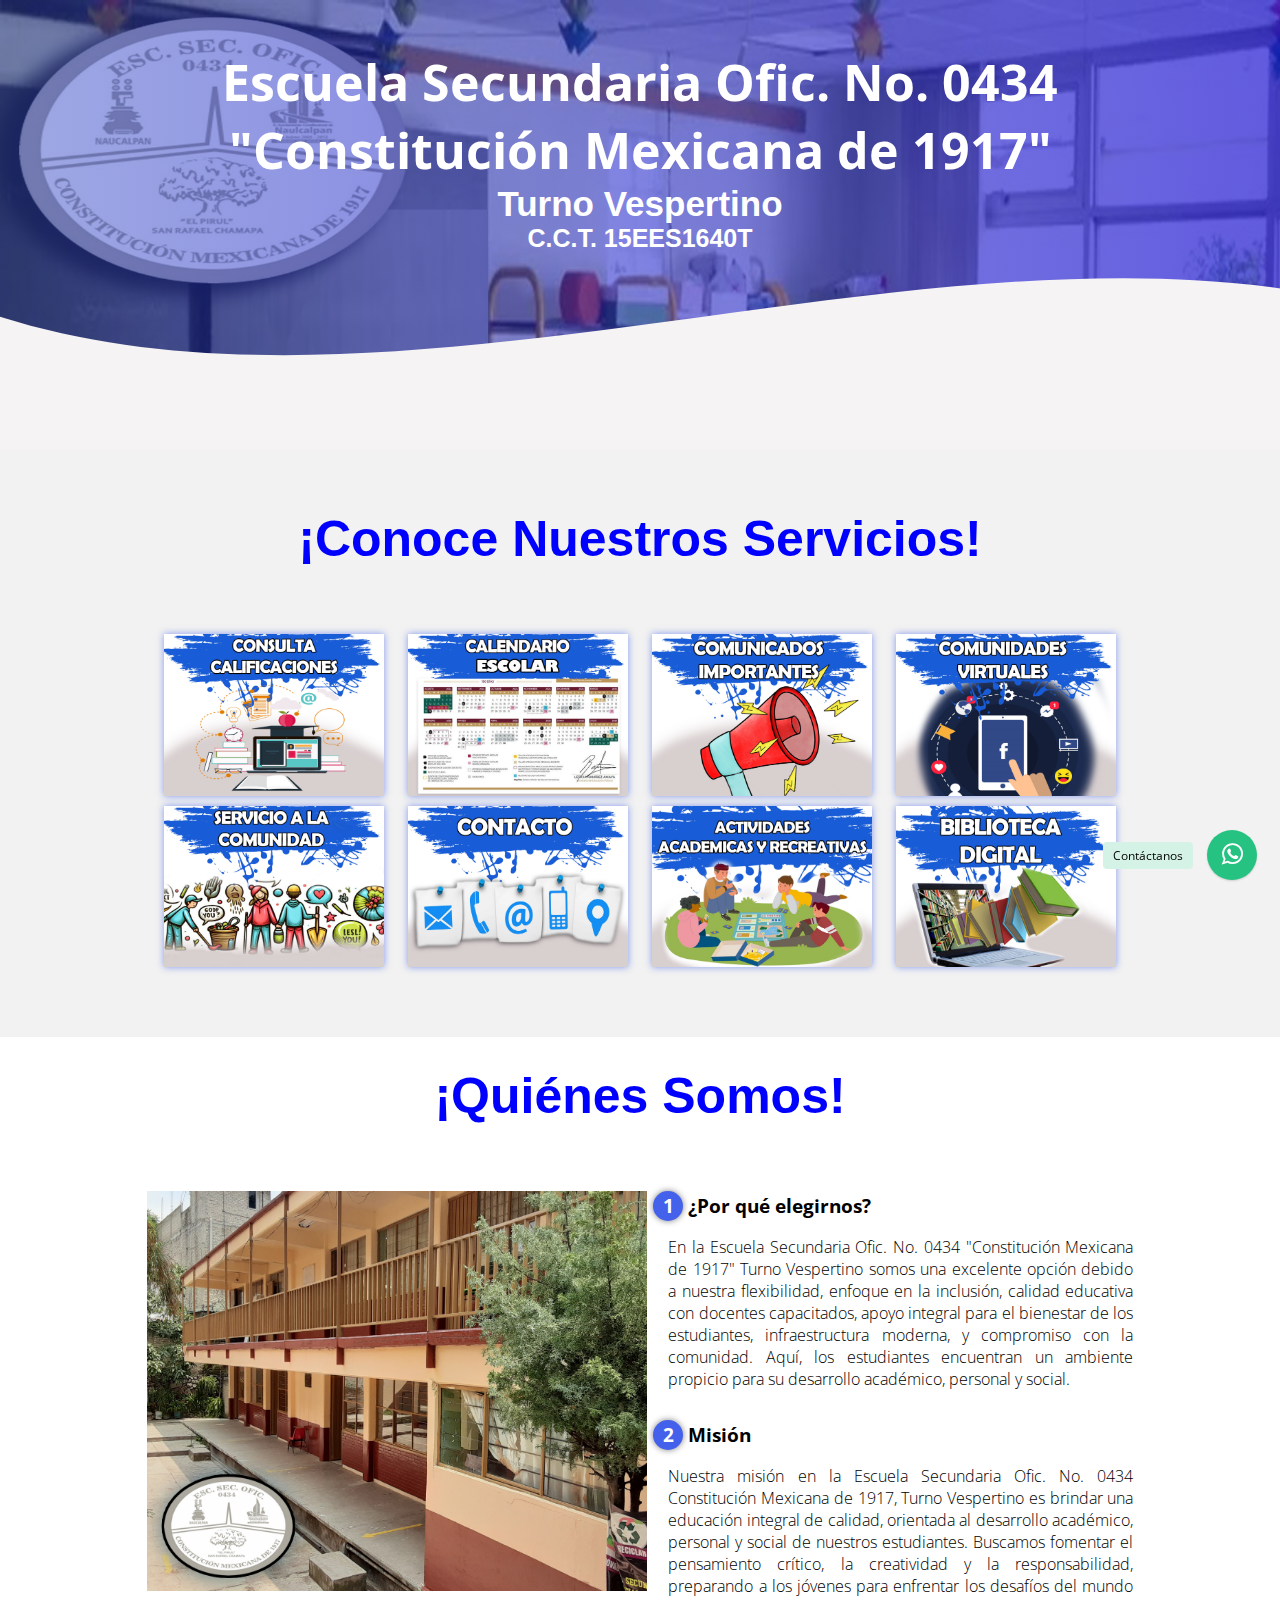
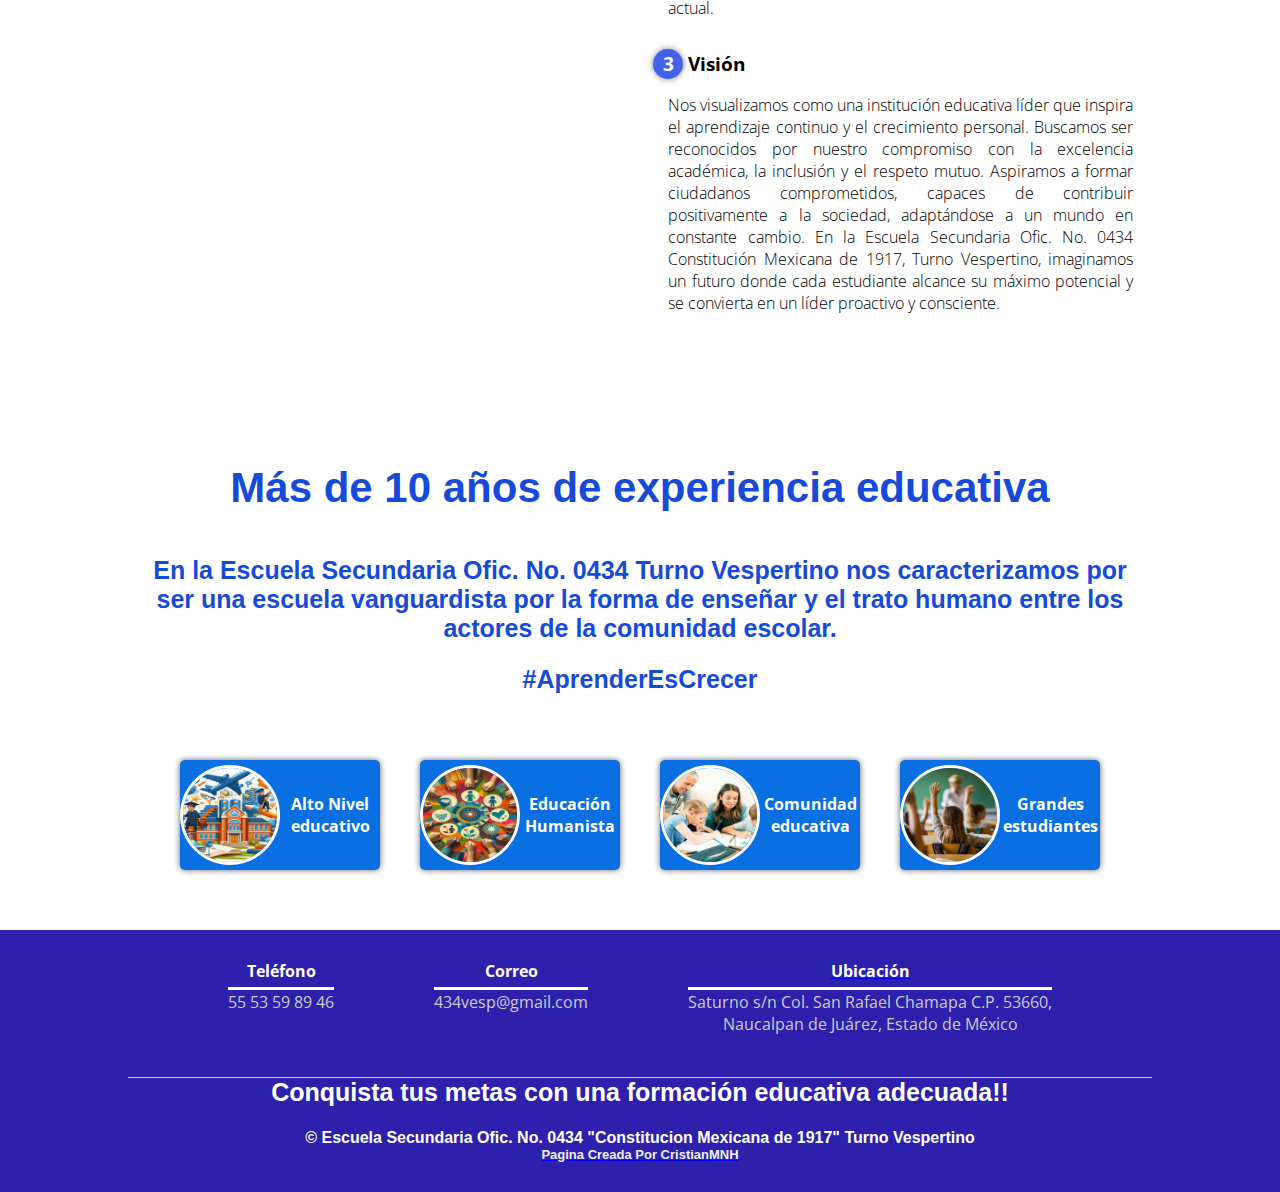
<file: index.html>
<!DOCTYPE html>
<html lang="es">

<head>
    <meta charset="UTF-8">
    <meta name="viewport" content="width=device-width, initial-scale=1.0">
    <meta http-equiv="X-UA-Compatible" content="ie=edge">
    <title>Escuela Secundaria Ofic. No. 0434 VESPERTINO</title>
    <link rel="shortcut icon" href="img/1917.png" type="image/x-icon">
    <link rel="stylesheet" href="css/estilos.css">
    <link href="https://fonts.googleapis.com/css?family=Open+Sans:300,400,700,800&display=swap" rel="stylesheet"> 
    <link href='https://unpkg.com/boxicons@2.0.5/css/boxicons.min.css' rel='stylesheet'>
    <link rel="stylesheet" href="plugin/components/Font Awesome/css/font-awesome.min.css">
    <link rel="stylesheet" href="plugin/whatsapp-chat-support.css">
</head>

<body>
    <header>
        <nav></nav><nav></nav>
        <section class="textos-header">
            <h1>Escuela Secundaria Ofic. No. 0434</h1>
            <h1>"Constitución Mexicana de 1917"</h1>
            <h1 style="color: rgb(255, 255, 255); font-family: Arial, Helvetica, sans-serif; font-size: 35px; text-align: center;">Turno Vespertino</h1>
            <h1 style="color: rgb(255, 255, 255); font-family: Arial, Helvetica, sans-serif; font-size: 25px; text-align: center;">C.C.T. 15EES1640T</h1>
            
        </section>
        <div class="wave" style="height: 200px; overflow: hidden;"><svg viewBox="0 0 500 150" preserveAspectRatio="none"
                style="height: 100%; width: 100%;">
                <path d="M0.00,49.98 C150.00,150.00 349.20,-50.00 500.00,49.98 L500.00,150.00 L0.00,150.00 Z"
                    style="stroke: none; fill: #f5f3f3;"></path>
            </svg></div>
    </header>

        <!-- INICIA LA SECCION DE CONOCE NUESTROS SERVICIOS -->

    <main>
        <section class="portafolio">
            <div class="contenedor">
                <h1 style="color: blue; font-family: Arial, Helvetica, sans-serif; font-size: 50px; text-align: center;">¡Conoce Nuestros Servicios!</h1><br><br><br>
                
                 <div class="galeria-port">
              <!-- AQUI ESTA EL APARTADO DE INSCRIBETE -->


                    
                    <div class="imagen-port">
                       
                        <img src="img/img1.jpg" alt=""> <!-- AQUI PUEDE CAMBIAR LA IMAGEN DE CADA SECCION ESTAS IMAGENES ESTAN EN LA CARPETA "IMG" -->
                        <div class="hover-galeria">
                        <a href="https://www.siged.sep.gob.mx/SIGED/alumnos.html">   
                            <img src="img/icono1.png" alt="">
                             <p>Consulta AQUI!</p>
                        </a>
                        </div>
                    </div>

                    <div class="imagen-port">
                  <!-- AQUI ESTA EL APARTADO DE CALIFICACIONES -->
          
                        <img src="img/img2.png" alt=""> <!-- AQUI PUEDE CAMBIAR LA IMAGEN DE CADA SECCION -->
                        <div class="hover-galeria">
                        <a href="https://calendarioescolar.sep.gob.mx/2024-2025">   <!-- AQUI PUEDE CAMBIAR EL LINK PARA RENOVAR EL CALENDARIO-->
                            <img src="img/icono1.png" alt="">
                             <p>Consulta AQUI!</p>
                        </a>
                        </div>
                    </div>


                    <div class="imagen-port">
                    <!-- AQUI ESTA EL APARTADO DE CALENDARIO -->

                        <img src="img/img3.jpg" alt=""> <!-- AQUI PUEDE CAMBIAR LA IMAGEN DE CADA SECCION -->
                        <div class="hover-galeria">
                            <a href="sumenus/comunicados.html">   
                                <img src="img/icono1.png" alt="">
                                 <p>Consulta AQUI!</p>
                            </a>
                            </div>
                    </div>


                    <div class="imagen-port">
                        <!-- AQUI ESTA EL APARTADO DE COMUNICADOS IMPORTANTES -->
                        <img src="img/img8.jpg" alt=""> <!-- AQUI PUEDE CAMBIAR LA IMAGEN DE CADA SECCION -->
                        <div class="hover-galeria">
                        <a href="https://www.facebook.com/profile.php?id=61557487191975">   
                            <img src="img/icono1.png" alt="">
                             <p>Consulta AQUI!</p>
                        </a>
                        </div>
                    </div>



                    <div class="imagen-port">
                        <!-- AQUI ESTA EL APARTADO DE servicioa la comunidad-->
                        <img src="img/img4.jpg" alt=""> <!-- AQUI PUEDE CAMBIAR LA IMAGEN DE CADA SECCION -->
                        <div class="hover-galeria">
                        <a href="sumenus/serviciocomuni.html">   
                            <img src="img/icono1.png" alt="">
                             <p>Consulta AQUI!</p>
                        </a>
                        </div>
                    </div>




                    <div class="imagen-port">
                        <!-- AQUI ESTA EL APARTADO DE CONTACTO -->
                        <img src="img/img5.jpg" alt="">
                        <div class="hover-galeria">
                        <a href="sumenus/contacto.html">   
                            <img src="img/icono1.png" alt="">
                             <p>Consulta AQUI!</p>
                        </a>
                        </div>
                    </div>




                   
                    


                    <div class="imagen-port">
                        <!-- AQUI ESTA EL APARTADO DE ACERCA DE -->
                        <img src="img/actividadesacademicas.jpg" alt=""> <!-- AQUI PUEDE CAMBIAR LA IMAGEN DE CADA SECCION -->
                        <div class="hover-galeria">
                        <a href="sumenus/acercade.html">   
                            <img src="img/icono1.png" alt="">
                             <p>Consulta AQUI!</p>
                        </a>
                        </div>
                    </div>

                    <div class="imagen-port">
                        <!-- AQUI ESTA EL APARTADO DE BIBLIOTECA -->
                        <img src="img/bibliotecadigital.jpg" alt=""> <!-- AQUI PUEDE CAMBIAR LA IMAGEN DE CADA SECCION -->
                        <div class="hover-galeria">
                        <a href="sumenus/bibliotecadigital.html">   
                            <img src="img/icono1.png" alt="">
                             <p>Consulta AQUI!</p>
                        </a>
                        </div>
                    </div>
            </div>
        </section>
        <section class="contenedor sobre-nosotros">
            <h1 style="color: blue; font-family: Arial, Helvetica, sans-serif; font-size: 50px; text-align: center;">¡Quiénes Somos!</h1><br><br><br>
            <div class="contenedor-sobre-nosotros">
                <a href="sumenus/acercade.html">
                 <img src="img/fachada1.png" alt="" class="imagen-about-us"> <!-- AQUI PUEDE CAMBIAR LA IMAGEN QUE APARECE EN LA DESCRIPCION -->
                     
                </a>
                <div class="contenido-textos">
                    <h3><span>1</span>¿Por qué elegirnos?</h3>
                    <p>En la Escuela Secundaria Ofic. No. 0434 "Constitución Mexicana de 1917" Turno Vespertino somos una excelente opción debido a nuestra flexibilidad, enfoque en la inclusión, calidad educativa con docentes capacitados, 
                        apoyo integral para el bienestar de los estudiantes, infraestructura moderna, y compromiso con la comunidad. Aquí, los estudiantes encuentran un ambiente propicio para su desarrollo académico, personal y social.</p>
                    <h3><span>2</span>Misión</h3>
                    <p>Nuestra misión en la Escuela Secundaria Ofic. No. 0434 Constitución Mexicana de 1917, Turno Vespertino es brindar una educación integral de calidad, orientada al desarrollo académico, personal y social de nuestros estudiantes. Buscamos fomentar el pensamiento crítico, 
                        la creatividad y la responsabilidad, preparando a los jóvenes para enfrentar los desafíos del mundo actual.</p>
                    <h3><span>3</span>Visión</h3>
                    <p>Nos visualizamos como una institución educativa líder que inspira el aprendizaje continuo y el crecimiento personal. Buscamos ser reconocidos por nuestro compromiso con la excelencia académica, la inclusión y el respeto mutuo. Aspiramos a formar ciudadanos comprometidos, capaces de contribuir positivamente a la sociedad, adaptándose a un mundo en constante cambio. En la Escuela Secundaria Ofic. No. 0434 Constitución Mexicana de 1917, Turno Vespertino, 
                        imaginamos un futuro donde cada estudiante alcance su máximo potencial y se convierta en un líder proactivo y consciente.</p>
                </div>
            </div>
        </section>
       
        <section class="clientes contenedor">
            <h1 style="color: rgb(22, 74, 217); font-family: Arial, Helvetica, sans-serif; font-size: 42px; text-align: center">Más de 10 años de experiencia educativa</h1><br><br>
                <h1 style="color: rgb(22, 74, 217); font-family: Arial, Helvetica, sans-serif; font-size: 25px; text-align: center" >En la Escuela Secundaria Ofic. No. 0434 Turno Vespertino nos caracterizamos por ser una escuela vanguardista por la forma de enseñar y el trato humano entre los 
                actores de la comunidad escolar.</h1><br>
               <h1 style="color: rgb(22, 74, 217); font-family: Arial, Helvetica, sans-serif; font-size: 25px; text-align: center"> #AprenderEsCrecer</h1><br><br><br>
            <div class="cards">


                <div class="card">
                    <img src="img/face1.jpg" alt="">
                    <div class="contenido-texto-card">
                        <h4>Alto Nivel educativo</h4>
                        
                    </div>
                </div>


                <div class="card">
                    <img src="img/face2.jpg" alt="">
                    <div class="contenido-texto-card">
                        <h4>Educación Humanista</h4>
                        
                    </div>
                </div>

                <div class="card">
                    <img src="img/face3.jpg" alt="">
                    <div class="contenido-texto-card">
                        <h4>Comunidad educativa</h4>
                        
                    </div>
                </div>

                <div class="card">
                    <img src="img/face4.jpg" alt="">
                    <div class="contenido-texto-card">
                        <h4>Grandes estudiantes</h4>
                        
                    </div>
                </div>


            </div>
        </section>
        
    </main>
    <footer>
        <div class="contenedor-footer">
            <div class="content-foo">
                <h4>Teléfono</h4>
                <p>55 53 59 89 46</p>
            </div>
            <div class="content-foo">
                <h4>Correo</h4>
                <p>434vesp@gmail.com </p>
            </div>
            <div class="content-foo">
                <a href="sumenus/contacto.html"><h4>Ubicación</h4></a>
                <p>Saturno s/n Col. San Rafael Chamapa C.P. 53660,</p>
                <p>Naucalpan de Juárez, Estado de México</p><br>
                
            </div>
            
        </div>
        <h2 style="color: rgb(255, 255, 255); font-family: Arial, Helvetica, sans-serif; font-size: 25px; text-align: center"> Conquista tus metas con una formación educativa adecuada!! </h2><br>
        <h2 style="color: rgb(255, 255, 255); font-family: Arial, Helvetica, sans-serif; font-size: 16px; text-align: center" >&copy; Escuela Secundaria Ofic. No. 0434 "Constitucion Mexicana de 1917" Turno Vespertino </h2>
        <a href="https://www.linkedin.com/in/cristian-miguel-b21448299/">
            <h2 style="color: rgb(239, 241, 246); font-family: Arial, Helvetica, sans-serif; font-size: 13px; text-align: center" > Pagina Creada Por CristianMNH </h2></a>
    </footer>
<!-- Button Whatsapp Structure -->
<div class="whatsapp_chat_support wcs_fixed_right" id="button-w">
    <div class="wcs_button_label">
            Contáctanos
        </div>  
    <div class="wcs_button wcs_button_circle">
        <span class="fa fa-whatsapp"></span>
    </div>  
 
    <div class="wcs_popup">
        <div class="wcs_popup_close">
            <span class="fa fa-close"></span>
        </div>
        <div class="wcs_popup_header">
            <span class="fa fa-whatsapp"></span>
            <strong>¿Tienes alguna Duda?</strong>
            
            <div class="wcs_popup_header_description">¿Necesidad de ayuda? Chatea con nosotros en Whatsapp</div>

        </div>  
        <div class="wcs_popup_input" 
            data-number="525540718856" <!-- AQUI PUEDE CAMBIAR EL NUMERO DE WHATSAPP NO BORRAR 5255 EN SU CASO CAMBIAR SOLO EL 55 -->
            data-availability='{ "monday":"07:00-22:35", "tuesday":"07:00-22:35", "wednesday":"07:00-22:35", "thursday":"07:00-22:35", "friday":"07:00-22:35","saturday":"09:00-22:30", "sunday":"09:00-22:30" }'>
            <input type="text" placeholder="Escribir pregunta!" />
            <i class="fa fa-play"></i>
        </div>
        <div class="wcs_popup_avatar">
            <img src="img/logogris.png" alt="">
        </div>
    </div>
</div>


    <!-- jQuery 1.8+ -->
<script src="plugin/components/jQuery/jquery-1.11.3.min.js"></script>
    <!-- Plugin JS file -->
<script src="plugin/components/moment/moment.min.js"></script>
<script src="plugin/components/moment/moment-timezone-with-data.min.js"></script> <!-- spanish language (es) -->
<script src="plugin/whatsapp-chat-support.js"></script>
<script>
   $('#button-w').whatsappChatSupport({
        defaultMsg : '',
    });
</script>





</body>


</html>
</file>
<file: css/estilos.css>
* {
    margin: 0;
    padding: 0;
    box-sizing: border-box;
}

body {
    font-family: 'open sans';
}

.contenedor {
    padding: 60px 0;
    width: 90%;
    max-width: 1000px;
    margin: auto;
    overflow: hidden;
}

.titulo {
    color: #1b32b4;
    font-size: 30px;
    text-align: center;
    margin-bottom: 60px;
}

/* Header */

header {
    width: 100%;
    height: 450px;
    background: #b92b27;
    /* fallback for old browsers */
    background: -webkit-linear-gradient(to right, hsla(234, 56%, 42%, 0.459), hsla(211, 89%, 24%, 0.664)), url(../img/portada.jpg);
    /* Chrome 10-25, Safari 5.1-6 */
    background: linear-gradient(to right, hsla(231, 61%, 48%, 0.459), hsla(243, 93%, 42%, 0.664)), url(../img/portada.jpg);
    /* W3C, IE 10+/ Edge, Firefox 16+, Chrome 26+, Opera 12+, Safari 7+ */
    background-size: cover;
    background-attachment: fixed;
    position: relative;
}

nav{
    text-align: right;
    padding: 30px 80px 0 0;
}

nav > a{
    color:#fff;
    font-weight: 300;
    text-decoration: none;
    margin-right: 10px;
}

nav > a:hover{
    text-decoration: underline;
}

header .textos-header{
    display: flex;
    height: 180px;
    width: 100%;
    align-items: center;
    justify-content: center;
    flex-direction: column;
    text-align: center;
}

.textos-header h1{
    font-size: 50px;
    color:#fff;
}

.textos-header h2{
    font-size: 30px;
    font-weight: 300;
    color:#fff;
}

.wave{
    position: absolute;
    bottom: 0;
    width: 110%;
}

/* About us */

main .sobre-nosotros{
    padding: 30px 0 60px 0;
}
.contenedor-sobre-nosotros{
    display: flex;
    justify-content: space-evenly;
}

.imagen-about-us{
    width: 500px;
    height: 400px;
}

.sobre-nosotros .contenido-textos{
    width: 48%;
}

.contenido-textos h3{
    margin-bottom: 15px;
}

.contenido-textos h3 span{
    background: #4361ea;
    color: #fff;
    border-radius: 50%;
    display: inline-block;
    text-align: center;
    width: 30px;
    height: 30px;
    padding: 2px;
    box-shadow: 0 0 6px 0 rgba(0, 0, 0, .5);
    margin-right: 5px;
}

.contenido-textos p{
    padding: 0px 0px 30px 15px;
    font-weight: 300;
    text-align: justify;
}

/* Galeria */


.portafolio{
    background: #f2f2f2;
}

.galeria-port{
    display: flex;
    justify-content: space-evenly;
    flex-wrap: wrap;
}

.imagen-port{
    width: 22%;
    margin-bottom: 10px;
    overflow: hidden;
    position: relative;
    cursor: pointer;
    box-shadow: 0 0 7px 0 rgba(18, 61, 232, 0.5);
}

.imagen-port > img{
    width: 100%;
    height: 100%;
    object-fit: cover;
    display: block;
}

.hover-galeria{
    position: absolute;
    width: 100%;
    height: 100%;
    top: 0;
    transform: scale(0);
    background: hsla(228, 84%, 55%, 0.7);
    transition: transform .5s;
    display: flex;
    justify-content: center;
    align-items: center;
    flex-direction: column;
}

.hover-galeria img{
    width: 90px;
}

.hover-galeria p{
    color: #fff;
}

.imagen-port:hover .hover-galeria{
    transform: scale(1);
}

/* Clients */

.cards{
    display: flex;
    justify-content: space-evenly;
}

.cards .card{
    background: #096fe3;
    display: flex;
    width: 20%;
    height: 110px;
    align-items: center;
    justify-content: space-evenly;
    border-radius: 5px;
    box-shadow: 0 0 6px 0 rgba(0, 0, 0, 0.6);
}

.cards .card img{
    width: 100px;
    height: 100px;
    object-fit: cover;
    border: 3px solid #fff;
    border-radius: 50%;
    align-items: center;
    max-width: 100%;
    max-height: 100%;
    display: block;
    margin: auto;
}

.cards .card > .contenido-texto-card{
    width: 100%;
    color: #fff;
    text-align: center;
}

.cards .card > .contenido-texto-card p{
    font-weight: 300;
    padding-top: 5px;
}

/*  Our team */

.about-services{
    background: #f2f2f2;
    padding-bottom: 30px;
}


.servicio-cont{
    display:flex;
    justify-content: space-between;
    align-items: center;
}

.servicio-ind{
    width: 28%;
    text-align: center;
}

.servicio-ind img{
    width: 90%;
}

.servicio-ind h3{
    margin: 10px 0;
}

.servicio-ind p{
    font-weight: 300;
    text-align: justify;
}

/* footer */

footer{
    background: #2c20ac;
    padding: 30px 0 30px 0;
    margin: auto;
    overflow: hidden;
}

.contenedor-footer{
    display: flex;
    width: 80%;
    justify-content: space-evenly;
    margin: auto;
    padding-bottom: 20px;
    border-bottom: 1px solid #ccc;
}

.content-foo{
    text-align: center;
}

.content-foo h4{
    color: #fff;
    border-bottom: 3px solid #ffffff;
    padding-bottom: 5px;
    margin-bottom: 1px;
}

.content-foo p{
    color: #ccc;
}

.titulo-final{
    text-align: center;
    font-size: 24px;
    margin: 20px 0 0 0;
    color: #9e9797;
}

@media screen and (max-width:900px){
    header{
        background-position: center;
    }

    .contenedor-sobre-nosotros{
        flex-direction: column;
        justify-content: center;
        align-items: center;
    }

    .sobre-nosotros .contenido-textos{
        width: 90%;
    }

    .imagen-about-us{
        width: 90%;
    }

    /* Galeria */

    .imagen-port{
        width: 55%;
    }

    /* Clientes */

    .cards{
        flex-direction: column;
        justify-content: center;
        align-items: center;
    }

    .cards .card{
        width: 90%;
    }

    .cards .card:first-child{
        margin-bottom: 30px;
    }

    /* servicios */

    .servicio-cont{
        justify-content: center;
        flex-direction: column;
    }

    .servicio-ind{
        width: 100%;
        text-align: center;
    }

    .servicio-ind:nth-child(1), .servicio-ind:nth-child(2){
        margin-bottom: 100px;
    }

    .servicio-ind img{
        width: 100%;
    }
}

@media screen and (max-width:500px){
    nav{
        text-align: center;
        padding: 30px 0 0 0;
    }

    nav > a{
        margin-right: 5px;
    }

    .textos-header h1{
        font-size: 35px;
    }

    .textos-header h2{
        font-size: 20px;
    }

    /* ABOUT US */

    .imagen-about-us{
        margin-bottom: 60px;
        width: 99%;
    }

    .sobre-nosotros .contenido-textos{
        width: 95%;
    }

    /* Galeria */

    .imagen-port{
        width: 95%;
    }

    /* Clients */

    .cards .card{
        height: 450px;
        display: flex;
        flex-direction: column;
        align-items: center;
    }

    .cards .card img{
        width: 90px;
        height: 90px;
    }

    /* Footer */

    .contenedor-footer{
        flex-direction: column;
        border: none;
    }

    .content-foo{
        margin-bottom: 20px;
        text-align: center;
    }

    .content-foo h4{
        border: none;
    }

    .content-foo p{
        color: #ccc;
        border-bottom: 1px solid #f2f2f2;
        padding-bottom: 20px;
    }

    .titulo-final{
        font-size: 20px;
    }
}
</file>
<file: plugin/whatsapp-chat-support.css>
/* ======================================================= 
 *
 *      Whatsapp Chat Support
 *      Version: 1.1
 *      By [castlecode]
 *
 *      ---------------------------------
 *      CONTENTS
 *      ---------------------------------
 *
 *      [A] GLOBAL
 *      [B] BUTTON
 *      [C] BUTTON PERSON
 *      [D] POPUP
 *          [1] HEADER
 *          [2] MULTIPLE PERSONS
 *          [3] INPUT TEXT FIELD
 *    
 * ======================================================= */

/* ====================================================================== *
        [A] GLOBAL
 * ====================================================================== */      

    .whatsapp_chat_support{
        position: relative;
        display: inline-block;
        vertical-align: top;
    }

 /* ====================================================================== *
        [B] BUTTON
 * ====================================================================== */      

    .wcs_button{
        text-align: center;
        vertical-align: middle;
        padding: 9px 18px;
        border-radius: 50px;
        background: #26C281;
        color: #fff;
        display: inline-block;
        margin-right: 3px;
        cursor: pointer;

        -webkit-box-shadow: 0 1px 2px rgba(0,0,0,0.15);
           -moz-box-shadow: 0 1px 2px rgba(0,0,0,0.15);
             -o-box-shadow: 0 1px 2px rgba(0,0,0,0.15);
            -ms-box-shadow: 0 1px 2px rgba(0,0,0,0.15);
                box-shadow: 0 1px 2px rgba(0,0,0,0.15);

    }
    .wcs_button .fa{
        font-size: 15px;
        margin-right: 3px;
    }

    .wcs_button_circle{
        width: 50px;
        height: 50px;
        border-radius: 100%;
        padding: 0;
    }
    .wcs_button_circle .fa{
        line-height: 50px;
        font-size: 25px;
        margin-right: 0px;
    }

    .wcs_button_label{
        vertical-align: middle;
        cursor: pointer;
        display: inline-block;
        font-size: 12px;
        margin-right: 10px;
        margin-left: 10px;
        background: #d4f3e6;
        padding: 5px 10px;
        border-radius: 4px;

        -webkit-transition: .3s ease all;
           -moz-transition: .3s ease all;
                transition: .3s ease all;
    }
    .wcs_button_label_hide{
        -webkit-transform: translate(10px, 0);
           -moz-transform: translate(10px, 0);
            -ms-transform: translate(10px, 0);
                transform: translate(10px, 0);

        opacity: 0;
        visibility: hidden;
    }

    .wcs_fixed_right{
        z-index: 999;
        position: fixed;
        bottom: 20px;
        right: 20px;
    }

    .wcs_fixed_left{
        z-index: 999;
        position: fixed;
        bottom: 20px;
        left: 20px;
    }
    .wcs_fixed_left .wcs_popup{
        left: 0 !important;
        right: unset !important;
    }

/* ====================================================================== *
        [C] BUTTON PERSON
 * ====================================================================== */    

    .wcs_button_person{
        padding: 7px 18px 8px 10px;
        border-radius: 50px;
        text-align: left;
        background: #26C281;
        color: #fff;
        
        -webkit-transition: .4s ease all;
           -moz-transition: .4s ease all;
                transition: .4s ease all;

        -webkit-box-shadow: 0 1px 2px rgba(0,0,0,0.15);
           -moz-box-shadow: 0 1px 2px rgba(0,0,0,0.15);
             -o-box-shadow: 0 1px 2px rgba(0,0,0,0.15);
            -ms-box-shadow: 0 1px 2px rgba(0,0,0,0.15);
                box-shadow: 0 1px 2px rgba(0,0,0,0.15);
    }  

    .wcs_button_person:hover{
        -webkit-transform: translate(0,-3px);
           -moz-transform: translate(0,-3px);
            -ms-transform: translate(0,-3px);
                transform: translate(0,-3px);

        -webkit-box-shadow: 0 4px 8px 1px rgba(43,43,43,.15);
           -moz-box-shadow: 0 4px 8px 1px rgba(43,43,43,.15);
             -o-box-shadow: 0 4px 8px 1px rgba(43,43,43,.15);
            -ms-box-shadow: 0 4px 8px 1px rgba(43,43,43,.15);
                box-shadow: 0 4px 8px 1px rgba(43,43,43,.15);
    }

    /* PERSON IMG */

    .wcs_button_person_img{
        overflow: hidden;
        display:table-cell;
        vertical-align:middle;
    }

    .wcs_button_person_img img{
        border: 2px solid #fff;
        border-radius: 50%;
        display: block;
        width: 60px;
        height: 60px;
    }

    .wcs_button_person_img .fa{
        font-size: 60px;
    }

    /* PERSON CONTENT */

    .wcs_button_person_content{
        padding-left: 14px;
        display:table-cell;
        vertical-align:middle;
    }

    /* PERSON NAME */

    .wcs_button_person_name{
        font-size: 10px;
        color: rgba(255,255,255,.8);
    }

    /* PERSON DESCRIPTION */

    .wcs_button_person_description{
        font-size: 14px;
        font-weight: bold;
        line-height: 23px;
        color: #fff;
    }

    /* PERSON STATUS */

    .wcs_button_person_status{
        font-size: 10px;
        vertical-align: middle;
        color: #fff;
        background: rgba(255,255,255,.3);
        display: inline-block;
        padding: 1px 5px;
        border-radius: 5px;
    }

    /* BUTTON PERSON OFFLINE */

    .wcs_button_person_offline{
        background: #a4a4a4 !important;
        cursor: auto !important;
    }

    .wcs_button_person_offline:hover{
        -webkit-transform: translate(0,0) !important;
           -moz-transform: translate(0,0) !important;
            -ms-transform: translate(0,0) !important;
                transform: translate(0,0) !important;

        -webkit-box-shadow: none !important;
           -moz-box-shadow: none !important;
             -o-box-shadow: none !important;
            -ms-box-shadow: none !important;
                box-shadow: none !important;
    }

    .wcs_button_person_offline .wcs_button_person_status{
        background: #f1a528;
    }

    .wcs_button_person_offline .wcs_button_person_img{
        -webkit-filter: grayscale(1);
        filter: grayscale(1);
    }

/* ====================================================================== *
        [D] POPUP
 * ====================================================================== */      

    .wcs_popup{
        position: absolute;
        width: 300px;
        bottom: 100%;
        right: 0;
        margin-bottom: 20px;
        visibility: hidden;
        max-width: calc(100vw - 60px);
    }

    /* CLOSE */

    .wcs_popup_close{
        position: absolute;
        top: 2px;
        right: 8px;
        cursor: pointer;
        
        opacity: .8;
        color: #fff;
        font-size: 18px;

        -webkit-transition: all 0.08s ease-in-out;
           -moz-transition: all 0.08s ease-in-out;
                transition: all 0.08s ease-in-out;
    }

    .wcs_popup_close:hover{
        opacity: 1;
    }

    /* ====================================================================== *
            [1] HEADER
     * ====================================================================== */      

    .wcs_popup_header{
        padding: 20px;
        background: #26C281;
        border-top-right-radius: 8px;
        border-top-left-radius: 8px;
        color: #fff;
        text-align: center;

        -webkit-box-shadow: 0 4px 8px 1px rgba(43,43,43,.15);
           -moz-box-shadow: 0 4px 8px 1px rgba(43,43,43,.15);
             -o-box-shadow: 0 4px 8px 1px rgba(43,43,43,.15);
            -ms-box-shadow: 0 4px 8px 1px rgba(43,43,43,.15);
                box-shadow: 0 4px 8px 1px rgba(43,43,43,.15);
    }

    .wcs_popup_header .fa-whatsapp{
        font-size: 50px;
        display: block;
        margin-bottom: 20px;
    }

    .wcs_popup_header_description{
        display: block;
        margin-top: 10px;
        font-size: 12px;
    }

    /* ====================================================================== *
            [2] MULTIPLE PERSONS
     * ====================================================================== */   

     /* CONTAINER */   

    .wcs_popup_person_container{
        /*max-height: 470px;
        overflow-y: scroll;*/
        background: #fff;
        padding: 20px;
        border-bottom-right-radius: 8px;
        border-bottom-left-radius: 8px;

        -webkit-box-shadow: 0 4px 8px 1px rgba(43,43,43,.15);
           -moz-box-shadow: 0 4px 8px 1px rgba(43,43,43,.15);
             -o-box-shadow: 0 4px 8px 1px rgba(43,43,43,.15);
            -ms-box-shadow: 0 4px 8px 1px rgba(43,43,43,.15);
                box-shadow: 0 4px 8px 1px rgba(43,43,43,.15);
    }

    /* PERSON */

    .wcs_popup_person{
        background: #f5f7f9;
        padding: 10px; 
        text-align: left;
        margin-bottom: 10px;
        cursor: pointer;

        -webkit-transition: .2s ease all;
           -moz-transition: .2s ease all;
                transition: .2s ease all;
    }

    .wcs_popup_person:hover{
        -webkit-box-shadow: 0 1px 2px rgba(43,43,43,.15);
           -moz-box-shadow: 0 1px 2px rgba(43,43,43,.15);
             -o-box-shadow: 0 1px 2px rgba(43,43,43,.15);
            -ms-box-shadow: 0 1px 2px rgba(43,43,43,.15);
                box-shadow: 0 1px 2px rgba(43,43,43,.15);
    }

    .wcs_popup_person:last-child{
        margin-bottom: 0;
    }

    .wcs_popup_person::after {
        content: "";
        clear: both;
        display: table;
    }

    /* PERSON IMG */

    .wcs_popup_person_img{
        overflow: hidden;
        display:table-cell;
        vertical-align:middle;
    }

    .wcs_popup_person_img img{
        border: 2px solid #26C281;
        border-radius: 50%;
        display: block;
        width: 60px;
        height: 60px;
    }

    /* PERSON CONTENT */

    .wcs_popup_person_content{
        padding-left: 15px;
        display:table-cell;
        vertical-align:middle;
    }

    /* PERSON NAME */

    .wcs_popup_person_name{
        font-size: 14px;
        color: #383838;
        font-weight: bold;
    }

    /* PERSON DESCRIPTION */

    .wcs_popup_person_description{
        font-size: 11px;
        line-height: 18px;
        color: #8c8c8c;
    }

    /* PERSON STATUS */

    .wcs_popup_person_status{
        font-size: 10px;
        vertical-align: middle;
        color: #fff;
        background: #26C281;
        border-radius: 5px;
        display: inline-block;
        padding: 1px 5px;
    }

    /* POPUP PERSON OFFLINE */

    .wcs_popup_person_offline{
        cursor: auto !important;
    }

    .wcs_popup_person_offline .wcs_popup_person_img{
        -webkit-filter: grayscale(1);
        filter: grayscale(1);
    }

    .wcs_popup_person_offline:hover{
        -webkit-box-shadow: none !important;
           -moz-box-shadow: none !important;
             -o-box-shadow: none !important;
            -ms-box-shadow: none !important;
                box-shadow: none !important;
    }

    .wcs_popup_person_offline .wcs_popup_person_status{
        background: #f1a528;
    }

    /* ====================================================================== *
            [3] INPUT TEXT FIELD
     * ====================================================================== */      

    .wcs_popup_input{
        border-bottom-right-radius: 8px;
        border-bottom-left-radius: 8px;
        background: #fff;
        padding: 10px 10px;

        -webkit-box-shadow: 0 4px 8px 1px rgba(43,43,43,.15);
           -moz-box-shadow: 0 4px 8px 1px rgba(43,43,43,.15);
             -o-box-shadow: 0 4px 8px 1px rgba(43,43,43,.15);
            -ms-box-shadow: 0 4px 8px 1px rgba(43,43,43,.15);
                box-shadow: 0 4px 8px 1px rgba(43,43,43,.15);
    }

    .wcs_popup_input input{
        border: 0;
        outline: none;
        width: 90%;
        color: #555555;
    }

    .wcs_popup_input input::placeholder{
        color: #cfcfcf;
    }

    .wcs_popup_input>*{
        vertical-align: top;
    }

    .wcs_popup_input .fa{
        font-size: 17px;
        color: #9da3a5;
        vertical-align: middle;
        cursor: pointer;
    }

    /* AVATAR */

    .wcs_popup_avatar{
        overflow: hidden;
        position: absolute;
        left: -70px;
        bottom: -4px;
    }

    .wcs_fixed_left .wcs_popup_avatar{
        left: initial;
        right: -70px;
    }

    .wcs_popup_avatar img{
        border-radius: 50%;
        border: 2px solid #26C281;
        display: block;
        height: 50px;
        width: 50px;

        -webkit-box-shadow: 0 1px 2px rgba(0,0,0,0.15);
           -moz-box-shadow: 0 1px 2px rgba(0,0,0,0.15);
             -o-box-shadow: 0 1px 2px rgba(0,0,0,0.15);
            -ms-box-shadow: 0 1px 2px rgba(0,0,0,0.15);
                box-shadow: 0 1px 2px rgba(0,0,0,0.15);
    }

    .wcs_popup_input_offline{
        color: #f1a528;
    }

    .wcs_popup_input_offline+.wcs_popup_avatar{
        -webkit-filter: grayscale(1);
        filter: grayscale(1);
    }

    @media only screen and (max-width: 400px) {
        .wcs_popup_avatar{
            display: none;
        }
    }

/* ====================================================================== *
        [H] EFFECTS
 * ====================================================================== */   

    .wcs-show .wcs_popup{
        visibility: visible;
    }
      
    /* Effect 0: Fade in */

    .wcs-effect-0 .wcs_popup{
        opacity: 0;

        -webkit-transition: opacity 0.3s;
        -moz-transition: opacity 0.3s;
        transition: opacity 0.3s;
    }
    .wcs-show.wcs-effect-0 .wcs_popup{
        opacity: 1;
    }

    /* Effect 1: Fade in and scale up */

    .wcs-effect-1 .wcs_popup{
        -webkit-transform: scale(0.7);
        -moz-transform: scale(0.7);
        -ms-transform: scale(0.7);
        transform: scale(0.7);
        opacity: 0;

        -webkit-transition: all 0.3s;
        -moz-transition: all 0.3s;
        transition: all 0.3s;
    }
    .wcs-show.wcs-effect-1 .wcs_popup{
        -webkit-transform: scale(1);
        -moz-transform: scale(1);
        -ms-transform: scale(1);
        transform: scale(1);
        opacity: 1;
    }

    /* Effect 2: Slide from the right */

    .wcs-effect-2 .wcs_popup {
        -webkit-transform: translateX(20%);
        -moz-transform: translateX(20%);
        -ms-transform: translateX(20%);
        transform: translateX(20%);
        opacity: 0;
        -webkit-transition: all 0.3s cubic-bezier(0.25, 0.5, 0.5, 0.9);
        -moz-transition: all 0.3s cubic-bezier(0.25, 0.5, 0.5, 0.9);
        transition: all 0.3s cubic-bezier(0.25, 0.5, 0.5, 0.9);
    }
    .wcs-show.wcs-effect-2 .wcs_popup {
        -webkit-transform: translateX(0);
        -moz-transform: translateX(0);
        -ms-transform: translateX(0);
        transform: translateX(0);
        opacity: 1;
    }

    /* Effect 3: Slide from the bottom */

    .wcs-effect-3 .wcs_popup {
        -webkit-transform: translateY(20%);
        -moz-transform: translateY(20%);
        -ms-transform: translateY(20%);
        transform: translateY(20%);
        opacity: 0;
        -webkit-transition: all 0.3s;
        -moz-transition: all 0.3s;
        transition: all 0.3s;
    }
    .wcs-show.wcs-effect-3 .wcs_popup {
        -webkit-transform: translateY(0);
        -moz-transform: translateY(0);
        -ms-transform: translateY(0);
        transform: translateY(0);
        opacity: 1;
    }

    /* Effect 4: Newspaper */

    .wcs-effect-4 .wcs_popup {
        -webkit-transform: scale(0) rotate(720deg);
        -moz-transform: scale(0) rotate(720deg);
        -ms-transform: scale(0) rotate(720deg);
        transform: scale(0) rotate(720deg);
        opacity: 0;
    }
    .wcs-show.wcs-effect-4 ~ .datepicker-in-fullscreen-background,
    .wcs-effect-4 .wcs_popup {
        -webkit-transition: all 0.5s;
        -moz-transition: all 0.5s;
        transition: all 0.5s;
    }
    .wcs-show.wcs-effect-4 .wcs_popup {
        -webkit-transform: scale(1) rotate(0deg);
        -moz-transform: scale(1) rotate(0deg);
        -ms-transform: scale(1) rotate(0deg);
        transform: scale(1) rotate(0deg);
        opacity: 1;
    }

    /* Effect 5: fall */

    .wcs-effect-5.whatsapp_chat_support {
        -webkit-perspective: 1300px;
        -moz-perspective: 1300px;
        perspective: 1300px;
    }
    .wcs-effect-5 .wcs_popup {
        -webkit-transform-style: preserve-3d;
        -moz-transform-style: preserve-3d;
        transform-style: preserve-3d;
        -webkit-transform: translateZ(600px) rotateX(20deg); 
        -moz-transform: translateZ(600px) rotateX(20deg); 
        -ms-transform: translateZ(600px) rotateX(20deg); 
        transform: translateZ(600px) rotateX(20deg); 
        opacity: 0;
    }
    .wcs-show.wcs-effect-5 .wcs_popup {
        -webkit-transition: all 0.3s ease-in;
        -moz-transition: all 0.3s ease-in;
        transition: all 0.3s ease-in;
        -webkit-transform: translateZ(0px) rotateX(0deg);
        -moz-transform: translateZ(0px) rotateX(0deg);
        -ms-transform: translateZ(0px) rotateX(0deg);
        transform: translateZ(0px) rotateX(0deg); 
        opacity: 1;
    }

    /* Effect 6: side fall */

    .wcs-effect-6.whatsapp_chat_support {
        -webkit-perspective: 1300px;
        -moz-perspective: 1300px;
        perspective: 1300px;
    }
    .wcs-effect-6 .wcs_popup {
        -webkit-transform-style: preserve-3d;
        -moz-transform-style: preserve-3d;
        transform-style: preserve-3d;
        -webkit-transform: translate(30%) translateZ(600px) rotate(10deg); 
        -moz-transform: translate(30%) translateZ(600px) rotate(10deg);
        -ms-transform: translate(30%) translateZ(600px) rotate(10deg);
        transform: translate(30%) translateZ(600px) rotate(10deg); 
        opacity: 0;
    }
    .wcs-show.wcs-effect-6 .wcs_popup {
        -webkit-transition: all 0.3s ease-in;
        -moz-transition: all 0.3s ease-in;
        transition: all 0.3s ease-in;
        -webkit-transform: translate(0%) translateZ(0) rotate(0deg);
        -moz-transform: translate(0%) translateZ(0) rotate(0deg);
        -ms-transform: translate(0%) translateZ(0) rotate(0deg);
        transform: translate(0%) translateZ(0) rotate(0deg);
        opacity: 1;
    }

    /* Effect 7:  3D Rotate from bottom */

    .wcs-effect-7.whatsapp_chat_support {
        -webkit-perspective: 1300px;
        -moz-perspective: 1300px;
        perspective: 1300px;
    }
    .wcs-effect-7 .wcs_popup {
        -webkit-transform-style: preserve-3d;
        -moz-transform-style: preserve-3d;
        transform-style: preserve-3d;
        -webkit-transform: translateY(100%) rotateX(90deg);
        -moz-transform: translateY(100%) rotateX(90deg);
        -ms-transform: translateY(100%) rotateX(90deg);
        transform: translateY(100%) rotateX(90deg);
        -webkit-transform-origin: 0 100%;
        -moz-transform-origin: 0 100%;
        transform-origin: 0 100%;
        opacity: 0;
        -webkit-transition: all 0.3s ease-out;
        -moz-transition: all 0.3s ease-out;
        transition: all 0.3s ease-out;
    }
    .wcs-show.wcs-effect-7 .wcs_popup {
        -webkit-transform: translateY(0%) rotateX(0deg);
        -moz-transform: translateY(0%) rotateX(0deg);
        -ms-transform: translateY(0%) rotateX(0deg);
        transform: translateY(0%) rotateX(0deg);
        opacity: 1;
    }

    /* Effect 8:  3D Rotate in from left */

    .wcs-effect-8.whatsapp_chat_support {
        -webkit-perspective: 1300px;
        -moz-perspective: 1300px;
        perspective: 1300px;
    }
    .wcs-effect-8 .wcs_popup {
        -webkit-transform-style: preserve-3d;
        -moz-transform-style: preserve-3d;
        transform-style: preserve-3d;
        -webkit-transform: translateZ(100px) translateX(-30%) rotateY(90deg);
        -moz-transform: translateZ(100px) translateX(-30%) rotateY(90deg);
        -ms-transform: translateZ(100px) translateX(-30%) rotateY(90deg);
        transform: translateZ(100px) translateX(-30%) rotateY(90deg);
        -webkit-transform-origin: 0 100%;
        -moz-transform-origin: 0 100%;
        transform-origin: 0 100%;
        opacity: 0;
        -webkit-transition: all 0.3s;
        -moz-transition: all 0.3s;
        transition: all 0.3s;
    }
    .wcs-show.wcs-effect-8 .wcs_popup {
        -webkit-transform: translateZ(0px) translateX(0%) rotateY(0deg);
        -moz-transform: translateZ(0px) translateX(0%) rotateY(0deg);
        -ms-transform: translateZ(0px) translateX(0%) rotateY(0deg);
        transform: translateZ(0px) translateX(0%) rotateY(0deg);
        opacity: 1;
    }

    /* Effect 9: 3D flip horizontal */

    .wcs-effect-9.whatsapp_chat_support {
        -webkit-perspective: 1300px;
        -moz-perspective: 1300px;
        perspective: 1300px;
    }
    .wcs-effect-9 .wcs_popup {
        -webkit-transform-style: preserve-3d;
        -moz-transform-style: preserve-3d;
        transform-style: preserve-3d;
        -webkit-transform: rotateY(-70deg);
        -moz-transform: rotateY(-70deg);
        -ms-transform: rotateY(-70deg);
        transform: rotateY(-70deg);
        -webkit-transition: all 0.3s;
        -moz-transition: all 0.3s;
        transition: all 0.3s;
        opacity: 0;
    }
    .wcs-show.wcs-effect-9 .wcs_popup {
        -webkit-transform: rotateY(0deg);
        -moz-transform: rotateY(0deg);
        -ms-transform: rotateY(0deg);
        transform: rotateY(0deg);
        opacity: 1;
    }

    /* Effect 10: 3D flip vertical */

    .wcs-effect-10.whatsapp_chat_support {
        -webkit-perspective: 1300px;
        -moz-perspective: 1300px;
        perspective: 1300px;
    }
    .wcs-effect-10 .wcs_popup {
        -webkit-transform-style: preserve-3d;
        -moz-transform-style: preserve-3d;
        transform-style: preserve-3d;
        -webkit-transform: rotateX(-70deg);
        -moz-transform: rotateX(-70deg);
        -ms-transform: rotateX(-70deg);
        transform: rotateX(-70deg);
        -webkit-transition: all 0.3s;
        -moz-transition: all 0.3s;
        transition: all 0.3s;
        opacity: 0;
    }
    .wcs-show.wcs-effect-10 .wcs_popup {
        -webkit-transform: rotateX(0deg);
        -moz-transform: rotateX(0deg);
        -ms-transform: rotateX(0deg);
        transform: rotateX(0deg);
        opacity: 1;
    }

    /* Effect 11: 3D sign */

    .wcs-effect-11.whatsapp_chat_support {
        -webkit-perspective: 1300px;
        -moz-perspective: 1300px;
        perspective: 1300px;
    }
    .wcs-effect-11 .wcs_popup {
        -webkit-transform-style: preserve-3d;
        -moz-transform-style: preserve-3d;
        transform-style: preserve-3d;
        -webkit-transform: rotateX(-60deg);
        -moz-transform: rotateX(-60deg);
        -ms-transform: rotateX(-60deg);
        transform: rotateX(-60deg);
        -webkit-transform-origin: 50% 0;
        -moz-transform-origin: 50% 0;
        transform-origin: 50% 0;
        opacity: 0;
        -webkit-transition: all 0.3s;
        -moz-transition: all 0.3s;
        transition: all 0.3s;
    }
    .wcs-show.wcs-effect-11 .wcs_popup {
        -webkit-transform: rotateX(0deg);
        -moz-transform: rotateX(0deg);
        -ms-transform: rotateX(0deg);
        transform: rotateX(0deg);
        opacity: 1;
    }

    /* Effect 12: Super scaled */

    .wcs-effect-12 .wcs_popup {
        -webkit-transform: scale(2);
        -moz-transform: scale(2);
        -ms-transform: scale(2);
        transform: scale(2);
        opacity: 0;
        -webkit-transition: all 0.3s;
        -moz-transition: all 0.3s;
        transition: all 0.3s;
    }
    .wcs-show.wcs-effect-12 .wcs_popup {
        -webkit-transform: scale(1);
        -moz-transform: scale(1);
        -ms-transform: scale(1);
        transform: scale(1);
        opacity: 1;
    }

    /* Effect 13: 3D split */

    .wcs-effect-13.whatsapp_chat_support {
        -webkit-perspective: 1300px;
        -moz-perspective: 1300px;
        perspective: 1300px;
    }
    .wcs-effect-13 .wcs_popup {
        -webkit-transform-style: preserve-3d;
        -moz-transform-style: preserve-3d;
        transform-style: preserve-3d;
        -webkit-transform: translateZ(-3000px) rotateY(90deg);
        -moz-transform: translateZ(-3000px) rotateY(90deg);
        -ms-transform: translateZ(-3000px) rotateY(90deg);
        transform: translateZ(-3000px) rotateY(90deg);
        opacity: 0;
    }
    .wcs-show.wcs-effect-13 .wcs_popup {
        -webkit-animation: slit .7s forwards ease-out;
        -moz-animation: slit .7s forwards ease-out;
        animation: slit .7s forwards ease-out;
    }
    @-webkit-keyframes slit {
        50% { -webkit-transform: translateZ(-250px) rotateY(89deg); opacity: .5; -webkit-animation-timing-function: ease-out;}
        100% { -webkit-transform: translateZ(0) rotateY(0deg); opacity: 1; }
    }
    @-moz-keyframes slit {
        50% { -moz-transform: translateZ(-250px) rotateY(89deg); opacity: .5; -moz-animation-timing-function: ease-out;}
        100% { -moz-transform: translateZ(0) rotateY(0deg); opacity: 1; }
    }
    @keyframes slit {
        50% { transform: translateZ(-250px) rotateY(89deg); opacity: 1; animation-timing-function: ease-in;}
        100% { transform: translateZ(0) rotateY(0deg); opacity: 1; }
    }

/* ====================================================================== *
        [G] DEBUG
 * ====================================================================== */   
    
    .wcs_debug{
        position: fixed;
        padding: 10px;
        background: white;
        border: 1px solid #dadada;
        top: 5px;
        right: 5px;
    }

    .wcs_debug strong{
        width: 125px;
        display: inline-block;
    }
</file>
